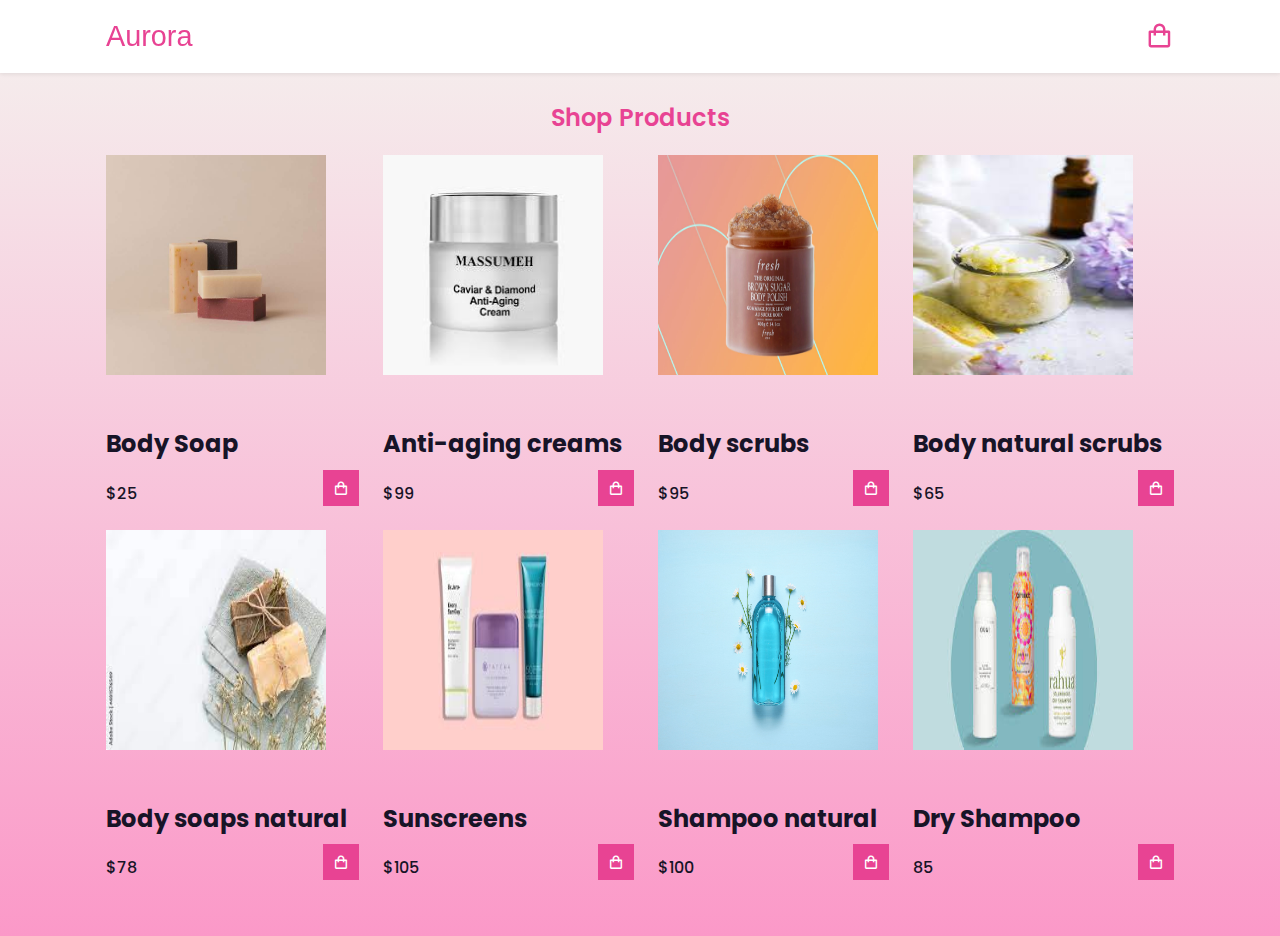
<file: Aurora_proyect/index.html>
<!DOCTYPE html>
<html lang="en">
<head>
    <meta charset="UTF-8">
    <meta name="viewport" content="width=device-width, initial-scale=1.0">
    <title>Aurora</title>
    <!-- link to CSS -->
    <link rel="stylesheet" href="style.css">
    <!-- BOX -->
    <link href='https://unpkg.com/boxicons@2.1.4/css/boxicons.min.css' rel='stylesheet'>

</head>
<body>
    <!-- HEADER -->
    <header>
        <!-- NAV -->
        <div class="nav container">
            <a href="#" class="logo">Aurora</a>
            <!-- CART-ICON -->
            <i class='bx bx-shopping-bag' id="cart-icon"></i>
            <!-- CART -->
            <div class="cart">
                <h2 class="cart-title">Your Cart</h2>
                <!-- CONTENT -->
                <div class="cart-content">
                   
                </div>
                <!-- TOTAL -->
                <div class="total">
                    <div class="total-title">Total</div>
                    <div class="total-price">$0</div>                    
                </div>
                <!-- BUY -->
                <button type="button" class="btn-buy">Buy Now</button>
                <!-- CART CLOSE -->
                <i class='bx bx-x' id="close-cart"></i>

            </div>
        </div>
    </header>
    <!-- shop -->
    <section class="shop  container">
        <h2 class="section-title">Shop Products</h2>
        <!-- content -->
        <div class="shop-content">
            <!-- BOX 1-->
            <div class="product-box">
                <img src="img/body_shoap.jpg" alt="" class="product-img">
                <h2 class="producto-title">Body Soap</h2>
                <span class="price">$25</span>
                <i class="bx bx-shopping-bag add-cart"></i>
            </div>
            <!-- BOX 2-->
            <div class="product-box">
                <img src="img/anti_aging.jpg" alt="" class="product-img">
                <h2 class="producto-title">Anti-aging creams</h2>
                <span class="price">$99</span>
                <i class="bx bx-shopping-bag add-cart"></i>
            </div><!-- BOX 3-->
            <div class="product-box">
                <img src="img/best-body-scrubs-of-2023-fresh-brown-sugar-body-polish-exfoliator-e9c5961c1f4a4193b5bd4564373b2128.jpg" alt="" class="product-img">
                <h2 class="producto-title">Body scrubs</h2>
                <span class="price">$95</span>
                <i class="bx bx-shopping-bag add-cart"></i>
            </div>
            <!-- BOX 4-->
            <div class="product-box">
                <img src="img/scrub_images.jpg" alt="" class="product-img">
                <h2 class="producto-title"> Body natural scrubs</h2>
                <span class="price">$65</span>
                <i class="bx bx-shopping-bag add-cart"></i>
            </div>
            <!-- BOX 5-->
            <div class="product-box">
                <img src="img/soaps_natural_images.jpg" alt="" class="product-img">
                <h2 class="producto-title">Body soaps natural</h2>
                <span class="price">$78</span>
                <i class="bx bx-shopping-bag add-cart"></i>
            </div>
            <!-- BOX 6-->
            <div class="product-box">
                <img src="img/sunscreens.jpg" alt="" class="product-img">
                <h2 class="producto-title">Sunscreens</h2>
                <span class="price">$105</span>
                <i class="bx bx-shopping-bag add-cart"></i>
            </div>
            <!-- BOX 7-->
            <div class="product-box">
                <img src="img/yUn-shampoo-natural-0-126769997_m.jpg" alt="" class="product-img">
                <h2 class="producto-title">Shampoo natural</h2>
                <span class="price">$100</span>
                <i class="bx bx-shopping-bag add-cart"></i>
            </div>
            <!-- BOX 8-->
            <div class="product-box">
                <img src="img/dry_shanpoo.jpg" alt="" class="product-img">
                <h2 class="producto-title">Dry Shampoo</h2>
                <span class="price">85</span>
                <i class="bx bx-shopping-bag add-cart"></i>
            </div>

        </div>
    </section>
    <!-- Link to JS -->
    <script src="scrip.js"></script>

    
</body>
</html>
</file>
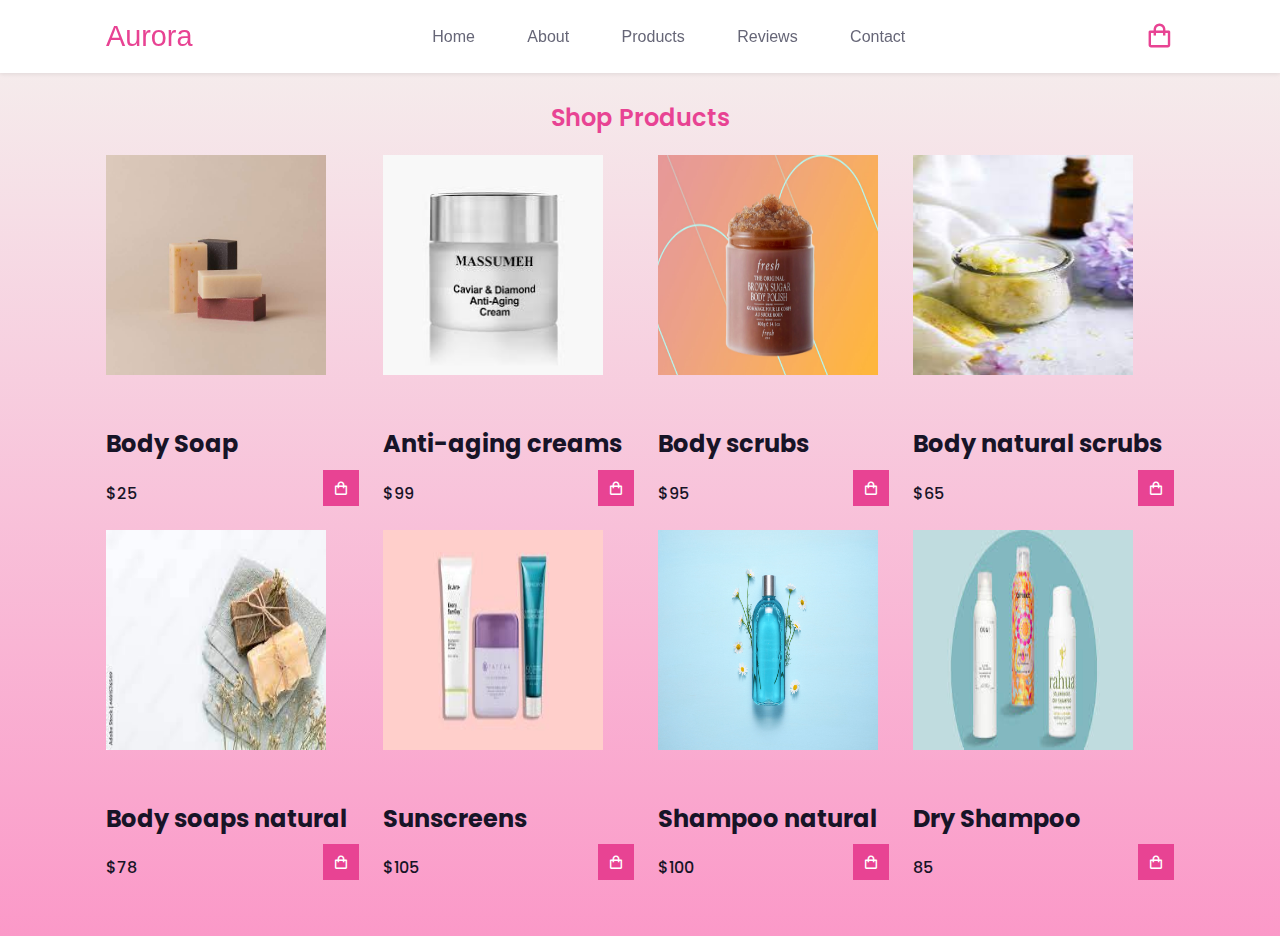
<file: Aurora_proyect/main.html>
<!DOCTYPE html>
<html lang="en">
<head>
    <meta charset="UTF-8">
    <meta name="viewport" content="width=device-width, initial-scale=1.0">
    <title>Aurora</title>
    <!-- link to CSS -->
    <link rel="stylesheet" href="style.css">
    <!-- BOX -->
    <link href='https://unpkg.com/boxicons@2.1.4/css/boxicons.min.css' rel='stylesheet'>

</head>
<body>
    <!-- HEADER -->
    <header>
        <!-- NAV -->
        <div class="nav container">
            <a href="home.html" class="logo">Aurora</a>

            <nav class="navbar">
                <a href="home.html">Home</a>
                <a href="home.html">about</a>
                <a href="main.html">products</a>
                <a href="home.html">reviews</a>
                <a href="home.html">contact</a>
            </nav>

            <!-- CART-ICON -->
            <i class='bx bx-shopping-bag' id="cart-icon"></i>
            <!-- CART -->
            <div class="cart">
                <h2 class="cart-title">Your Cart</h2>
                <!-- CONTENT -->
                <div class="cart-content">
                   
                </div>
                <!-- TOTAL -->
                <div class="total">
                    <div class="total-title">Total</div>
                    <div class="total-price">$0</div>                    
                </div>
                <!-- BUY -->
                <button type="button" class="btn-buy">Buy Now</button>
                <!-- CART CLOSE -->
                <i class='bx bx-x' id="close-cart"></i>

            </div>
        </div>
    </header>
    <!-- shop -->
    <section class="shop  container">
        <h2 class="section-title">Shop Products</h2>
        <!-- content -->
        <div class="shop-content">
            <!-- BOX 1-->
            <div class="product-box">
                <img src="img/body_shoap.jpg" alt="" class="product-img">
                <h2 class="producto-title">Body Soap</h2>
                <span class="price">$25</span>
                <i class="bx bx-shopping-bag add-cart"></i>
            </div>
            <!-- BOX 2-->
            <div class="product-box">
                <img src="img/anti_aging.jpg" alt="" class="product-img">
                <h2 class="producto-title">Anti-aging creams</h2>
                <span class="price">$99</span>
                <i class="bx bx-shopping-bag add-cart"></i>
            </div><!-- BOX 3-->
            <div class="product-box">
                <img src="img/best-body-scrubs-of-2023-fresh-brown-sugar-body-polish-exfoliator-e9c5961c1f4a4193b5bd4564373b2128.jpg" alt="" class="product-img">
                <h2 class="producto-title">Body scrubs</h2>
                <span class="price">$95</span>
                <i class="bx bx-shopping-bag add-cart"></i>
            </div>
            <!-- BOX 4-->
            <div class="product-box">
                <img src="img/scrub_images.jpg" alt="" class="product-img">
                <h2 class="producto-title"> Body natural scrubs</h2>
                <span class="price">$65</span>
                <i class="bx bx-shopping-bag add-cart"></i>
            </div>
            <!-- BOX 5-->
            <div class="product-box">
                <img src="img/soaps_natural_images.jpg" alt="" class="product-img">
                <h2 class="producto-title">Body soaps natural</h2>
                <span class="price">$78</span>
                <i class="bx bx-shopping-bag add-cart"></i>
            </div>
            <!-- BOX 6-->
            <div class="product-box">
                <img src="img/sunscreens.jpg" alt="" class="product-img">
                <h2 class="producto-title">Sunscreens</h2>
                <span class="price">$105</span>
                <i class="bx bx-shopping-bag add-cart"></i>
            </div>
            <!-- BOX 7-->
            <div class="product-box">
                <img src="img/yUn-shampoo-natural-0-126769997_m.jpg" alt="" class="product-img">
                <h2 class="producto-title">Shampoo natural</h2>
                <span class="price">$100</span>
                <i class="bx bx-shopping-bag add-cart"></i>
            </div>
            <!-- BOX 8-->
            <div class="product-box">
                <img src="img/dry_shanpoo.jpg" alt="" class="product-img">
                <h2 class="producto-title">Dry Shampoo</h2>
                <span class="price">85</span>
                <i class="bx bx-shopping-bag add-cart"></i>
            </div>

        </div>
    </section>
    <!-- Link to JS -->
    <script src="scrip.js"></script>

    
</body>
</html>
</file>
<file: Aurora_proyect/style.css>
/* Google */
@import url('https://fonts.googleapis.com/css2?family=Poppins:wght@400;500;600;700&display=swap');

/* *{
    font-family: 'Poppins', sans-serif;
    margin: 0;
    padding: 0;
    scroll-padding-top: 2rem;
    scroll-behavior: smooth;
    box-sizing: border-box;
    list-style: none;
    text-decoration: none;
} */

:root {
    --main-color: #fd4646;
    --text-color: #171427;
    --bg-color: #fff;
}

*{
    text-decoration: none;
}

img{
    width: 100%;
    
}

body{
    color: var(--text-color);
    font-family: 'Poppins', sans-serif;
    background: rgb(251,153,200);
    background: linear-gradient(0deg, rgba(251,153,200,1) 0%, rgba(245,236,236,1) 93%);
    
}

.container{
    max-width: 1068px;
    margin: auto;
    width: 100%;
}

section{
    padding: 4rem 0 3rem;
}

/* HEADER */
header{
    position: fixed;
    top: 0;
    left: 0;
    width: 100%;
    background: var(--bg-color);
    box-shadow: 0 1px 4px hsl(0 4% 15% / 10%);
    z-index: 100;
    text-transform: capitalize;
    font-family: Verdana, Geneva, Tahoma, sans-serif;
    outline: none;
    border: none;
}

.nav{
    display: flex;
    align-items: center;
    justify-content: space-between;
    padding: 20px 0;
    color: #e84393; 
}

.navbar a{
    font-size: 1rem;
    padding:0 1.5rem;
    color: #667;
}

.navbar a:hover{
    color:var(--pink)
}

.logo{
    font-size: 1.8rem;
    color: #e84393;
    font-weight: 400;
}

#cart-icon{
    font-size: 1.8rem;
    cursor: pointer;
}

/* CART */

.cart{
    position: fixed;
    top: 0;
    right: -100%;
    width: 360px;
    min-height: 100vh;
    padding: 20px;
    background: var(--bg-color);
    box-shadow: -2px 0 4px hsl(0 4% 15% / 10%);
    transition: 0.5s;
}

.cart.active{
    right: 0;
}

.cart-title{
    text-align: center;
    font-size: 1.5rem;
    font-weight: 600;
    margin-top: 2rem;
}

.cart-box{
    display: grid;
    grid-template-columns: 32% 50% 18%;
    align-items: center;
    gap: 1rem;
    margin-top: 1rem;
}

.cart-img{
    width: 100px;
    height: 100px;
    object-fit: contain;
    padding: 10px;
}

.detail-box{
    display: grid;
    row-gap: 0.5rem;
}

.cart-product-title{
    font-size: 1.5rem;
    text-transform: uppercase;
}

.cart-price {
    font-weight: 500;
}

.cart-quantity{
    border: 1px solid var(--text-color);
    outline-color: var(--main-color);
    width: 2.4rem;
    text-align: center;
    font-size: 1rem;
}

.cart-remove{
    font-size: 24px;
    color: var(--main-color);
    cursor: pointer;
}

.total{
    display: flex;
    justify-content: flex-end;
    margin-top: 1,5rem;
    border-top: 1px solid var(--text-color);
}
.total-title{
    font-size: 1rem;
    font-weight: 600;
}
.total-price{
    margin-left: 0.5rem;
}
.btn-buy{
    display: flex;
    margin: 1.5rem auto 0 auto;
    padding: 12px 20px;
    border: none;
    background: var(--main-color);
    color: var(--bg-color);
    font-size: 1rem;
    font-weight: 500;
    cursor: pointer;
}
.btn-buy:hover{
    background: var(--text-color);
}
#close-cart{
    position: absolute;
    top: 1rem;
    right: 0.8rem;
    font-size: 2rem;
    color: var(--text-color);
    cursor: pointer;
}
.section-title{
    font-size: 1,5rem;
    font-weight: 600;
    text-align: center;
    margin-bottom: 1,5rem;
    color: #e84393;
}

.shop {
    margin-top: 2rem;
}

/* shop content  */

.shop-content{
    display: grid;
    grid-template-columns: repeat(auto-fit, minmax(220px, auto));
    gap: 1.5rem;
}

.product-box{
    position: relative;
}

.product-box:hover {
    padding: 10px;
    border: 1px solid var(--text-color);
    transition: 0.5s;
}

.product-img{
    /* width: 100%;
    height: auto; */
    margin-bottom: 1.5rem;
    width: 220px; 
    height: 220px;
}

.product-title{
    font-size: 1,1rem;
    font-weight: 600;
    text-transform: uppercase;
    margin-bottom: 0.5rem;
}

.price{
    font-weight: 500;
}

.add-cart{
    position: absolute;
    bottom: 0;
    right: 0;
    background-color: #e84393;
    color: var(--bg-color);
    padding: 10px;
    cursor: pointer;
}

.add-cart:hover{
    background-color: hsl(249, 32%, 17%);
}


/* breakpoints / making responsive */

@media (max-width: 1080px) {
    .nav {
        padding: 15px;
    }
    selection {
        padding: 3rem;
    }
    .container{
        margin: 0 auto;
        width: 90%;
    }
    .shop{
        margin-top: 2rem !important;
    }
}

@media (max-width: 400px){
    .nav {
        padding: 11px;
    }
    .logo{
        font-size: 1rem;
    }
    .cart{
        width: 320px;
    }
    .navbar{
        clip-path: polygon(0 0, 100% 0, 100% 0, 0 0);
    }
}

@media (max-width: 1360px){
    .shop{
        margin-top: 1rem !important;
    }
    .card{
        width: 280px;
    }
}

@media (max-width: 470px){
    .navbar{
        clip-path: polygon(0 0, 100% 0, 100% 0, 0 0);
    }
}
</file>
